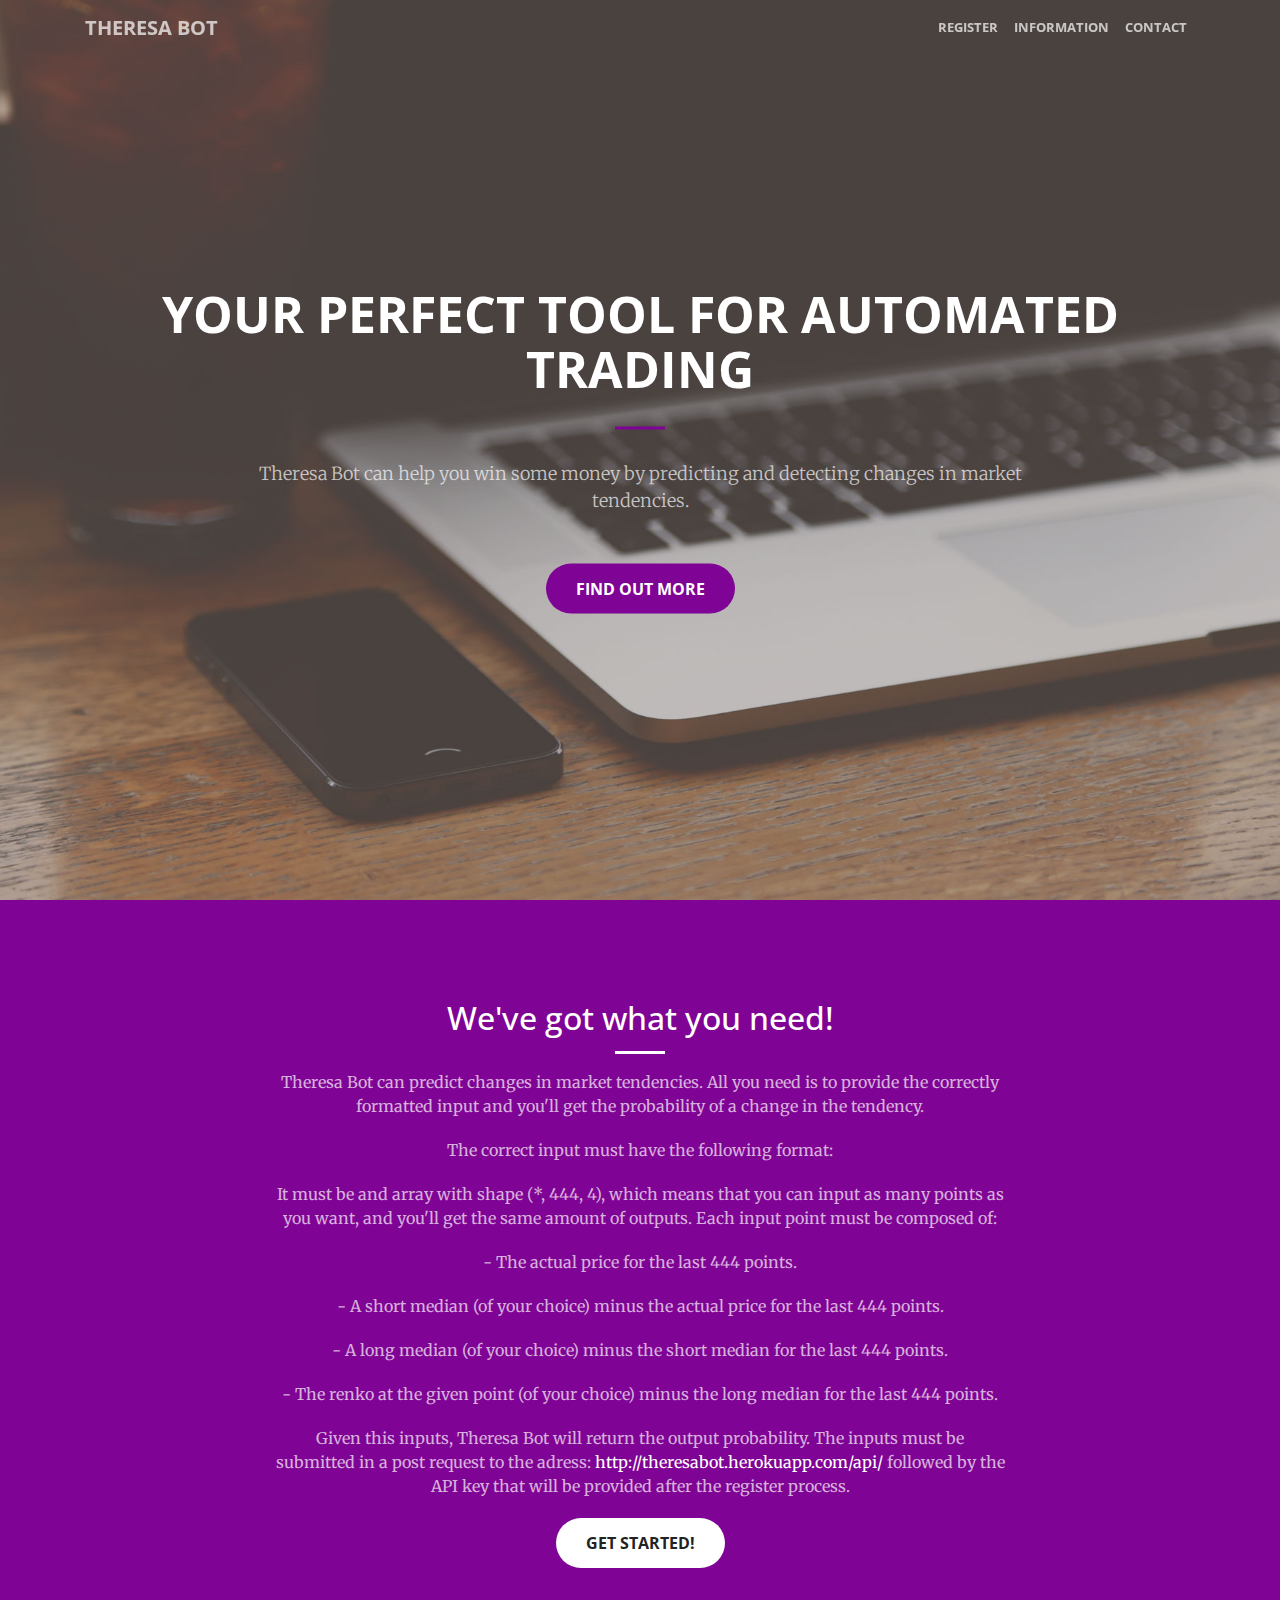
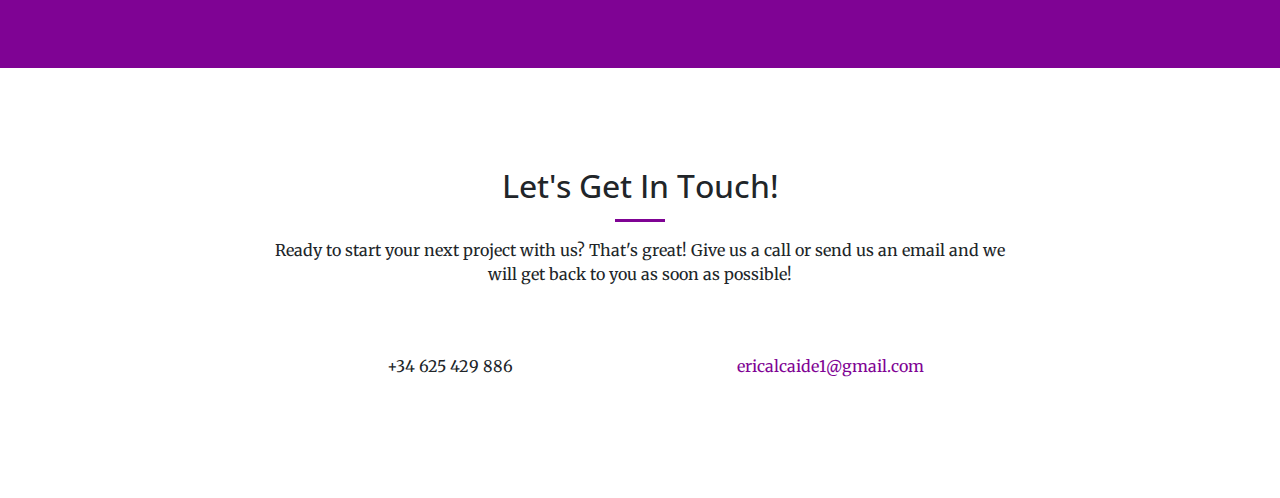
<file: templates/index.html>
<!DOCTYPE html>
<html lang="en">

  <head>

    <meta charset="utf-8">
    <meta name="viewport" content="width=device-width, initial-scale=1, shrink-to-fit=no">
    <meta name="description" content="">
    <meta name="author" content="">

    <title>THERESA BOT - Automated Trading</title>

    <!-- Bootstrap core CSS -->
    <link href="/static/vendor/bootstrap/css/bootstrap.min.css" rel="stylesheet">

    <!-- Custom fonts for this template -->
    <link href="/static/vendor/font-awesome/css/font-awesome.min.css" rel="stylesheet" type="text/css">
    <link href='https://fonts.googleapis.com/css?family=Open+Sans:300italic,400italic,600italic,700italic,800italic,400,300,600,700,800' rel='stylesheet' type='text/css'>
    <link href='https://fonts.googleapis.com/css?family=Merriweather:400,300,300italic,400italic,700,700italic,900,900italic' rel='stylesheet' type='text/css'>

    <!-- Plugin CSS -->
    <link href="/static/vendor/magnific-popup/magnific-popup.css" rel="stylesheet">

    <!-- Custom styles for this template -->
    <link href="/static/css/creative.css" rel="stylesheet">

  </head>

  <body id="page-top">

    <!-- Navigation -->
    <nav class="navbar navbar-expand-lg navbar-light fixed-top" id="mainNav">
      <div class="container">
        <a class="navbar-brand js-scroll-trigger" href="#page-top">Theresa Bot</a>
        <button class="navbar-toggler navbar-toggler-right" type="button" data-toggle="collapse" data-target="#navbarResponsive" aria-controls="navbarResponsive" aria-expanded="false" aria-label="Toggle navigation">
          <span class="navbar-toggler-icon"></span>
        </button>
        <div class="collapse navbar-collapse" id="navbarResponsive">
          <ul class="navbar-nav ml-auto">
            <li class="nav-item">
              <a class="nav-link js-scroll-trigger" href="/register">Register</a>
            </li>
            <li class="nav-item">
              <a class="nav-link js-scroll-trigger" href="#info">Information</a>
            </li>
            <li class="nav-item">
              <a class="nav-link js-scroll-trigger" href="#contact">Contact</a>
            </li>
          </ul>
        </div>
      </div>
    </nav>

    <header class="masthead">
      <div class="header-content">
        <div class="header-content-inner">
          <h1 id="homeHeading">Your Perfect Tool for Automated Trading</h1>
          <hr>
          <p>Theresa Bot can help you win some money by predicting and detecting changes in market tendencies.</p>
          <a class="btn btn-primary btn-xl js-scroll-trigger" href="#info">Find Out More</a>
        </div>
      </div>
    </header>

    <section class="bg-primary" id="info">
      <div class="container">
        <div class="row">
          <div class="col-lg-8 mx-auto text-center">
            <h2 class="section-heading text-white">We've got what you need!</h2>
            <hr class="light">
            <p class="text-faded">Theresa Bot can predict changes in market tendencies. All you need is to provide the correctly formatted input and you'll get the probability of a change in the tendency.</p>
            <pclass="text-faded"></p>
            <p class="text-faded">The correct input must have the following format:</p>
            <p class="text-faded">It must be and array with shape (*, 444, 4), which means that you can input as many points as you want, and you'll get the same amount of outputs. Each input point must be composed of:</p>
            <p class="text-faded">- The actual price for the last 444 points.</p>
            <p class="text-faded">- A short median (of your choice) minus the actual price for the last 444 points.</p>
            <p class="text-faded">- A long median (of your choice) minus the short median for the last 444 points.</p>
            <p class="text-faded">- The renko at the given point (of your choice) minus the long median for the last 444 points.</p>

            <p class="text-faded">Given this inputs, Theresa Bot will return the output probability. The inputs must be submitted in a post request to the adress: <a href="http://theresabot.herokuapp.com/api/" class="whitened">http://theresabot.herokuapp.com/api/</a> followed by the API key that will be provided after the register process.</p>


            <a class="btn btn-default btn-xl js-scroll-trigger" href="/register">Get Started!</a>
          </div>
        </div>
      </div>
    </section>

   <!--  <section id="services">
      <div class="container">
        <div class="row">
          <div class="col-lg-12 text-center">
            <h2 class="section-heading">At Your Service</h2>
            <hr class="primary">
          </div>
        </div>
      </div>
      <div class="container">
        <div class="row">
          <div class="col-lg-3 col-md-6 text-center">
            <div class="service-box">
              <i class="fa fa-4x fa-diamond text-primary sr-icons"></i>
              <h3>Sturdy Templates</h3>
              <p class="text-muted">Our templates are updated regularly so they don't break.</p>
            </div>
          </div>
          <div class="col-lg-3 col-md-6 text-center">
            <div class="service-box">
              <i class="fa fa-4x fa-paper-plane text-primary sr-icons"></i>
              <h3>Ready to Ship</h3>
              <p class="text-muted">You can use this theme as is, or you can make changes!</p>
            </div>
          </div>
          <div class="col-lg-3 col-md-6 text-center">
            <div class="service-box">
              <i class="fa fa-4x fa-newspaper-o text-primary sr-icons"></i>
              <h3>Up to Date</h3>
              <p class="text-muted">We update dependencies to keep things fresh.</p>
            </div>
          </div>
          <div class="col-lg-3 col-md-6 text-center">
            <div class="service-box">
              <i class="fa fa-4x fa-heart text-primary sr-icons"></i>
              <h3>Made with Love</h3>
              <p class="text-muted">You have to make your websites with love these days!</p>
            </div>
          </div>
        </div>
      </div>
    </section>

    <div class="call-to-action bg-dark">
      <div class="container text-center">
        <h2>Free Download at Start Bootstrap!</h2>
        <a class="btn btn-default btn-xl sr-button" href="http://startbootstrap.com/template-overviews/creative/">Download Now!</a>
      </div>
    </div> -->

    <section id="contact">
      <div class="container">
        <div class="row">
          <div class="col-lg-8 mx-auto text-center">
            <h2 class="section-heading">Let's Get In Touch!</h2>
            <hr class="primary">
            <p>Ready to start your next project with us? That's great! Give us a call or send us an email and we will get back to you as soon as possible!</p>
          </div>
        </div>
        <div class="row">
          <div class="col-lg-4 ml-auto text-center">
            <i class="fa fa-phone fa-3x sr-contact"></i>
            <p>+34 625 429 886</p>
          </div>
          <div class="col-lg-4 mr-auto text-center">
            <i class="fa fa-envelope-o fa-3x sr-contact"></i>
            <p>
              <a href="mailto:ericalcaide1@gmail.com">ericalcaide1@gmail.com</a>
            </p>
          </div>
        </div>
      </div>
    </section>

    <!-- Bootstrap core JavaScript -->
    <script src="/static/vendor/jquery/jquery.min.js"></script>
    <script src="/static/vendor/popper/popper.min.js"></script>
    <script src="/static/vendor/bootstrap/js/bootstrap.min.js"></script>

    <!-- Plugin JavaScript -->
    <script src="/static/vendor/jquery-easing/jquery.easing.min.js"></script>
    <script src="/static/vendor/scrollreveal/scrollreveal.min.js"></script>
    <script src="/static/vendor/magnific-popup/jquery.magnific-popup.min.js"></script>

    <!-- Custom scripts for this template -->
    <script src="/static/js/creative.min.js"></script>

  </body>

</html>
</file>
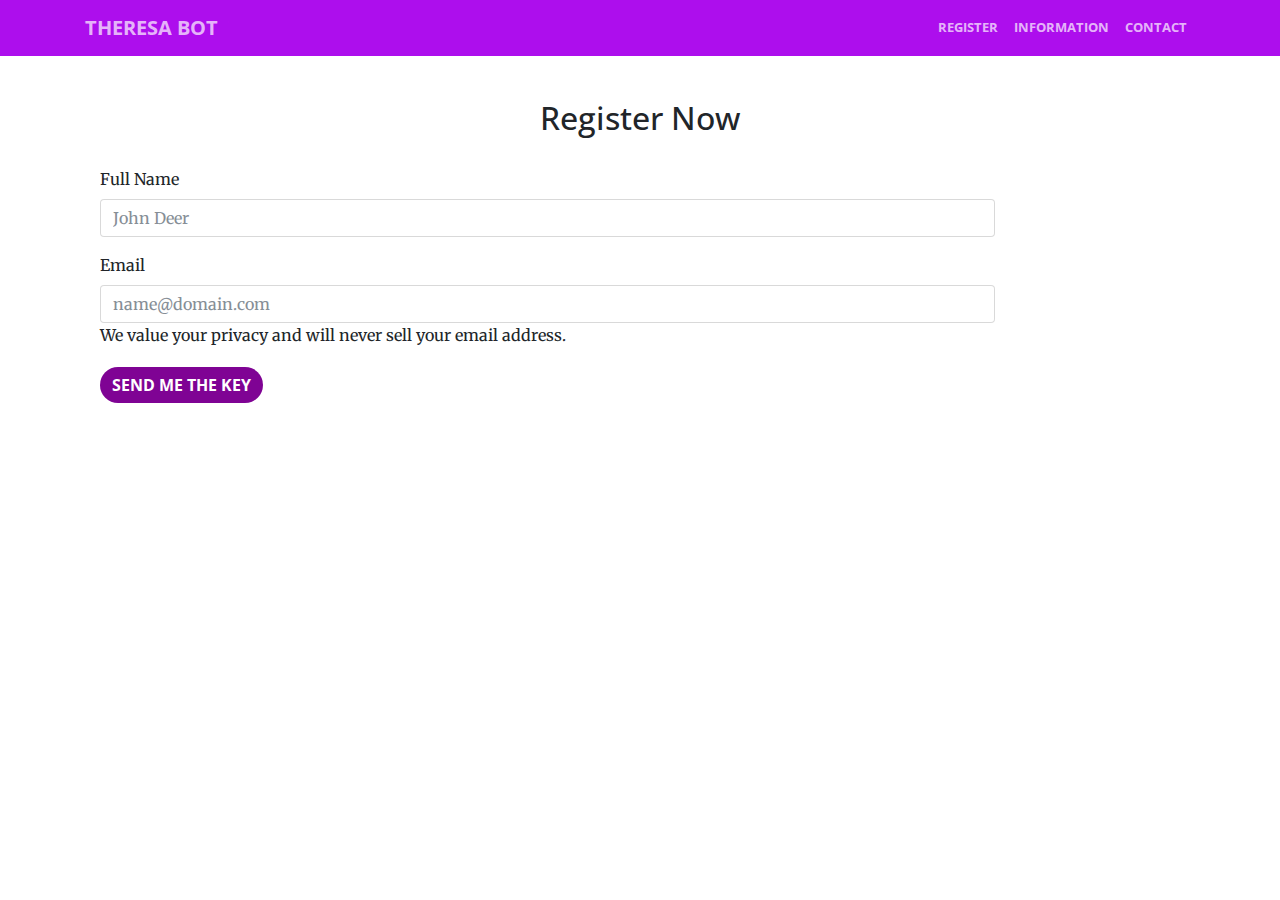
<file: templates/register.html>
<!DOCTYPE html>
<html lang="en">

  <head>

    <meta charset="utf-8">
    <meta name="viewport" content="width=device-width, initial-scale=1, shrink-to-fit=no">
    <meta name="description" content="">
    <meta name="author" content="">

    <title>THERESA BOT - Automated Trading</title>

    <!-- Bootstrap core CSS -->
    <link href="/static/vendor/bootstrap/css/bootstrap.min.css" rel="stylesheet">

    <!-- Custom fonts for this template -->
    <link href="/static/vendor/font-awesome/css/font-awesome.min.css" rel="stylesheet" type="text/css">
    <link href='https://fonts.googleapis.com/css?family=Open+Sans:300italic,400italic,600italic,700italic,800italic,400,300,600,700,800' rel='stylesheet' type='text/css'>
    <link href='https://fonts.googleapis.com/css?family=Merriweather:400,300,300italic,400italic,700,700italic,900,900italic' rel='stylesheet' type='text/css'>

    <!-- Plugin CSS -->
    <link href="/static/vendor/magnific-popup/magnific-popup.css" rel="stylesheet">

    <!-- Custom styles for this template -->
    <link href="/static/css/creative.css" rel="stylesheet">

  </head>

  <body id="page-top">

    <!-- Navigation -->
    <nav class="navbar navbar-expand-lg navbar-light fixed-top" id="mainNav" style="background-color:#ad0eed;">
      <div class="container">
        <a class="navbar-brand js-scroll-trigger" href="../">Theresa Bot</a>
        <button class="navbar-toggler navbar-toggler-right" type="button" data-toggle="collapse" data-target="#navbarResponsive" aria-controls="navbarResponsive" aria-expanded="false" aria-label="Toggle navigation">
          <span class="navbar-toggler-icon"></span>
        </button>
        <div class="collapse navbar-collapse" id="navbarResponsive">
          <ul class="navbar-nav ml-auto">
            <li class="nav-item">
              <a class="nav-link js-scroll-trigger" href="">Register</a>
            </li>
            <li class="nav-item">
              <a class="nav-link js-scroll-trigger" href="../#info">Information</a>
            </li>
            <li class="nav-item">
              <a class="nav-link js-scroll-trigger" href="../#contact">Contact</a>
            </li>
          </ul>
        </div>
      </div>
    </nav>

   <!--  <header class="masthead">
      <div class="header-content">
        <div class="header-content-inner">
          <h1 id="homeHeading">Your Perfect Tool for Automated Trading</h1>
          <hr>
          <p>Theresa Bot can help you win some money by predicting and detecting changes in market tendencies.</p>
          <a class="btn btn-primary btn-xl js-scroll-trigger" href="#info">Find Out More</a>
        </div>
      </div>
    </header> -->

    <section style="abckground-color:white; height:100%;">
      <div class="container">
        <center><h2>Register Now</h2></center>
        <br>
        <form class="form-horizontal" action="/registered/" method="post">

          <div class="form-group"> <!-- Full Name -->
            <label for="full_name_id" class="control-label col-sm-2">Full Name</label>
            <div class="col-sm-10">
              <input type="text" class="form-control" id="full_name_id" name="full_name" placeholder="John Deer">
            </div>  
          </div>

          <div class="form-group"> <!-- Email -->
            <label for="email_id" class="control-label col-sm-2">Email</label>
            <div class="col-sm-10">
              <input type="email" class="form-control" id="email_id" name="email_name" placeholder="name@domain.com">
              <p class="help-text">We value your privacy and will never sell your email address.</p>
            </div>  
          </div>

          <div class="form-group"> <!-- Submit Button -->
            <div class="col-sm-10 col-sm-offset-2">                     
              <button type="submit" class="btn btn-primary">Send me the key</button>
            </div>
          </div>        
           
        </form> 
      </div>
    </section>

   <!--  <section id="services">
      <div class="container">
        <div class="row">
          <div class="col-lg-12 text-center">
            <h2 class="section-heading">At Your Service</h2>
            <hr class="primary">
          </div>
        </div>
      </div>
      <div class="container">
        <div class="row">
          <div class="col-lg-3 col-md-6 text-center">
            <div class="service-box">
              <i class="fa fa-4x fa-diamond text-primary sr-icons"></i>
              <h3>Sturdy Templates</h3>
              <p class="text-muted">Our templates are updated regularly so they don't break.</p>
            </div>
          </div>
          <div class="col-lg-3 col-md-6 text-center">
            <div class="service-box">
              <i class="fa fa-4x fa-paper-plane text-primary sr-icons"></i>
              <h3>Ready to Ship</h3>
              <p class="text-muted">You can use this theme as is, or you can make changes!</p>
            </div>
          </div>
          <div class="col-lg-3 col-md-6 text-center">
            <div class="service-box">
              <i class="fa fa-4x fa-newspaper-o text-primary sr-icons"></i>
              <h3>Up to Date</h3>
              <p class="text-muted">We update dependencies to keep things fresh.</p>
            </div>
          </div>
          <div class="col-lg-3 col-md-6 text-center">
            <div class="service-box">
              <i class="fa fa-4x fa-heart text-primary sr-icons"></i>
              <h3>Made with Love</h3>
              <p class="text-muted">You have to make your websites with love these days!</p>
            </div>
          </div>
        </div>
      </div>
    </section>

    <div class="call-to-action bg-dark">
      <div class="container text-center">
        <h2>Free Download at Start Bootstrap!</h2>
        <a class="btn btn-default btn-xl sr-button" href="http://startbootstrap.com/template-overviews/creative/">Download Now!</a>
      </div>
    </div> -->

<!--     <section id="contact">
      <div class="container">
        <div class="row">
          <div class="col-lg-8 mx-auto text-center">
            <h2 class="section-heading">Let's Get In Touch!</h2>
            <hr class="primary">
            <p>Ready to start your next project with us? That's great! Give us a call or send us an email and we will get back to you as soon as possible!</p>
          </div>
        </div>
        <div class="row">
          <div class="col-lg-4 ml-auto text-center">
            <i class="fa fa-phone fa-3x sr-contact"></i>
            <p>+34 625 429 886</p>
          </div>
          <div class="col-lg-4 mr-auto text-center">
            <i class="fa fa-envelope-o fa-3x sr-contact"></i>
            <p>
              <a href="mailto:ericalcaide1@gmail.com">ericalcaide1@gmail.com</a>
            </p>
          </div>
        </div>
      </div>
    </section> -->

    <!-- Bootstrap core JavaScript -->
    <script src="/static/vendor/jquery/jquery.min.js"></script>
    <script src="/static/vendor/popper/popper.min.js"></script>
    <script src="/static/vendor/bootstrap/js/bootstrap.min.js"></script>

    <!-- Plugin JavaScript -->
    <script src="/static/vendor/jquery-easing/jquery.easing.min.js"></script>
    <script src="/static/vendor/scrollreveal/scrollreveal.min.js"></script>
    <script src="/static/vendor/magnific-popup/jquery.magnific-popup.min.js"></script>

    <!-- Custom scripts for this template -->
    <script src="/static/js/creative.min.js"></script>

  </body>

</html>
</file>
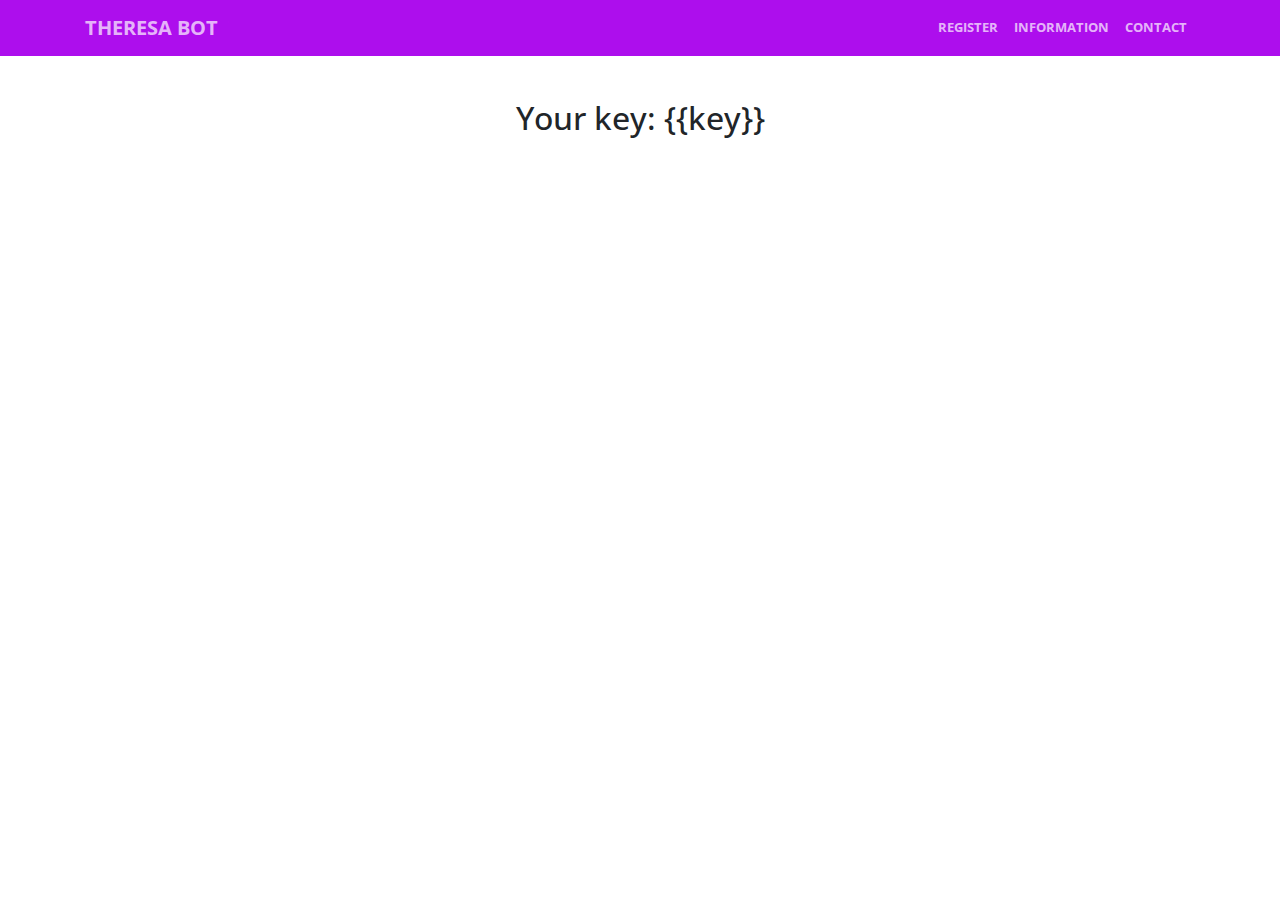
<file: templates/registered.html>
<!DOCTYPE html>
<html lang="en">

  <head>

    <meta charset="utf-8">
    <meta name="viewport" content="width=device-width, initial-scale=1, shrink-to-fit=no">
    <meta name="description" content="">
    <meta name="author" content="">

    <title>THERESA BOT - Automated Trading</title>

    <!-- Bootstrap core CSS -->
    <link href="/static/vendor/bootstrap/css/bootstrap.min.css" rel="stylesheet">

    <!-- Custom fonts for this template -->
    <link href="/static/vendor/font-awesome/css/font-awesome.min.css" rel="stylesheet" type="text/css">
    <link href='https://fonts.googleapis.com/css?family=Open+Sans:300italic,400italic,600italic,700italic,800italic,400,300,600,700,800' rel='stylesheet' type='text/css'>
    <link href='https://fonts.googleapis.com/css?family=Merriweather:400,300,300italic,400italic,700,700italic,900,900italic' rel='stylesheet' type='text/css'>

    <!-- Plugin CSS -->
    <link href="/static/vendor/magnific-popup/magnific-popup.css" rel="stylesheet">

    <!-- Custom styles for this template -->
    <link href="/static/css/creative.css" rel="stylesheet">

  </head>

  <body id="page-top">

    <!-- Navigation -->
    <nav class="navbar navbar-expand-lg navbar-light fixed-top" id="mainNav" style="background-color:#ad0eed;">
      <div class="container">
        <a class="navbar-brand js-scroll-trigger" href="../">Theresa Bot</a>
        <button class="navbar-toggler navbar-toggler-right" type="button" data-toggle="collapse" data-target="#navbarResponsive" aria-controls="navbarResponsive" aria-expanded="false" aria-label="Toggle navigation">
          <span class="navbar-toggler-icon"></span>
        </button>
        <div class="collapse navbar-collapse" id="navbarResponsive">
          <ul class="navbar-nav ml-auto">
            <li class="nav-item">
              <a class="nav-link js-scroll-trigger" href="../register/">Register</a>
            </li>
            <li class="nav-item">
              <a class="nav-link js-scroll-trigger" href="../#info">Information</a>
            </li>
            <li class="nav-item">
              <a class="nav-link js-scroll-trigger" href="../#contact">Contact</a>
            </li>
          </ul>
        </div>
      </div>
    </nav>

   <!--  <header class="masthead">
      <div class="header-content">
        <div class="header-content-inner">
          <h1 id="homeHeading">Your Perfect Tool for Automated Trading</h1>
          <hr>
          <p>Theresa Bot can help you win some money by predicting and detecting changes in market tendencies.</p>
          <a class="btn btn-primary btn-xl js-scroll-trigger" href="#info">Find Out More</a>
        </div>
      </div>
    </header> -->

    <section style="abckground-color:white; height:100%;">
      <div class="container">
        <center><h2>Your key: {{key}}</h2></center>
      </div>
    </section>

   <!--  <section id="services">
      <div class="container">
        <div class="row">
          <div class="col-lg-12 text-center">
            <h2 class="section-heading">At Your Service</h2>
            <hr class="primary">
          </div>
        </div>
      </div>
      <div class="container">
        <div class="row">
          <div class="col-lg-3 col-md-6 text-center">
            <div class="service-box">
              <i class="fa fa-4x fa-diamond text-primary sr-icons"></i>
              <h3>Sturdy Templates</h3>
              <p class="text-muted">Our templates are updated regularly so they don't break.</p>
            </div>
          </div>
          <div class="col-lg-3 col-md-6 text-center">
            <div class="service-box">
              <i class="fa fa-4x fa-paper-plane text-primary sr-icons"></i>
              <h3>Ready to Ship</h3>
              <p class="text-muted">You can use this theme as is, or you can make changes!</p>
            </div>
          </div>
          <div class="col-lg-3 col-md-6 text-center">
            <div class="service-box">
              <i class="fa fa-4x fa-newspaper-o text-primary sr-icons"></i>
              <h3>Up to Date</h3>
              <p class="text-muted">We update dependencies to keep things fresh.</p>
            </div>
          </div>
          <div class="col-lg-3 col-md-6 text-center">
            <div class="service-box">
              <i class="fa fa-4x fa-heart text-primary sr-icons"></i>
              <h3>Made with Love</h3>
              <p class="text-muted">You have to make your websites with love these days!</p>
            </div>
          </div>
        </div>
      </div>
    </section>

    <div class="call-to-action bg-dark">
      <div class="container text-center">
        <h2>Free Download at Start Bootstrap!</h2>
        <a class="btn btn-default btn-xl sr-button" href="http://startbootstrap.com/template-overviews/creative/">Download Now!</a>
      </div>
    </div> -->

<!--     <section id="contact">
      <div class="container">
        <div class="row">
          <div class="col-lg-8 mx-auto text-center">
            <h2 class="section-heading">Let's Get In Touch!</h2>
            <hr class="primary">
            <p>Ready to start your next project with us? That's great! Give us a call or send us an email and we will get back to you as soon as possible!</p>
          </div>
        </div>
        <div class="row">
          <div class="col-lg-4 ml-auto text-center">
            <i class="fa fa-phone fa-3x sr-contact"></i>
            <p>+34 625 429 886</p>
          </div>
          <div class="col-lg-4 mr-auto text-center">
            <i class="fa fa-envelope-o fa-3x sr-contact"></i>
            <p>
              <a href="mailto:ericalcaide1@gmail.com">ericalcaide1@gmail.com</a>
            </p>
          </div>
        </div>
      </div>
    </section> -->

    <!-- Bootstrap core JavaScript -->
    <script src="/static/vendor/jquery/jquery.min.js"></script>
    <script src="/static/vendor/popper/popper.min.js"></script>
    <script src="/static/vendor/bootstrap/js/bootstrap.min.js"></script>

    <!-- Plugin JavaScript -->
    <script src="/static/vendor/jquery-easing/jquery.easing.min.js"></script>
    <script src="/static/vendor/scrollreveal/scrollreveal.min.js"></script>
    <script src="/static/vendor/magnific-popup/jquery.magnific-popup.min.js"></script>

    <!-- Custom scripts for this template -->
    <script src="/static/js/creative.min.js"></script>

  </body>

</html>
</file>
<file: static/css/creative.css>
/*!
 * Start Bootstrap - Createive v4.0.0-beta (http://startbootstrap.com/template-overviews/creative)
 * Copyright 2013-2017 Start Bootstrap
 * Licensed under MIT (https://github.com/BlackrockDigital/startbootstrap-creative/blob/master/LICENSE)
 */
body,
html {
  width: 100%;
  height: 100%; }

body {
  font-family: 'Merriweather', 'Helvetica Neue', Arial, sans-serif; }

hr {
  max-width: 50px;
  border-width: 3px;
  border-color: #7F0394; }

hr.light {
  border-color: white; }

a {
  color: #7F0394;
  -webkit-transition: all 0.2s;
  -moz-transition: all 0.2s;
  transition: all 0.2s; }
  a:focus, a:hover {
    color: #7F0394; }

h1,
h2,
h3,
h4,
h5,
h6 {
  font-family: 'Open Sans', 'Helvetica Neue', Arial, sans-serif; }

p {
  font-size: 16px;
  line-height: 1.5;
  margin-bottom: 20px; }

.bg-primary {
  background-color: #7F0394 !important; }

.bg-dark {
  color: white;
  background-color: #222222 !important; }

.text-faded {
  color: rgba(255, 255, 255, 0.7); }

section {
  padding: 100px 0; }

.section-heading {
  margin-top: 0; }

::-moz-selection {
  color: white;
  background: #222222;
  text-shadow: none; }

::selection {
  color: white;
  background: #222222;
  text-shadow: none; }

img::selection {
  color: white;
  background: transparent; }

img::-moz-selection {
  color: white;
  background: transparent; }

body {
  -webkit-tap-highlight-color: #222222; }

#mainNav {
  border-color: rgba(34, 34, 34, 0.05);
  background-color: white;
  font-family: 'Open Sans', 'Helvetica Neue', Arial, sans-serif;
  -webkit-transition: all 0.2s;
  -moz-transition: all 0.2s;
  transition: all 0.2s; }
  #mainNav .navbar-brand {
    font-weight: 700;
    text-transform: uppercase;
    color: #7F0394;
    font-family: 'Open Sans', 'Helvetica Neue', Arial, sans-serif; }
    #mainNav .navbar-brand:focus, #mainNav .navbar-brand:hover {
      color: #7F0394; }
  #mainNav .navbar-toggle {
    font-size: 12px;
    font-weight: 700;
    text-transform: uppercase;
    color: #222222; }
  #mainNav .navbar-nav > li.nav-item > a.nav-link:focus,
  #mainNav .navbar-nav > li.nav-item > a.nav-link {
    font-size: 13px;
    font-weight: 700;
    text-transform: uppercase;
    color: #222222; }
    #mainNav .navbar-nav > li.nav-item > a.nav-link:focus:hover,
    #mainNav .navbar-nav > li.nav-item > a.nav-link:hover {
      color: #7F0394; }
    #mainNav .navbar-nav > li.nav-item > a.nav-link:focus.active,
    #mainNav .navbar-nav > li.nav-item > a.nav-link.active {
      color: #7F0394 !important;
      background-color: transparent; }
      #mainNav .navbar-nav > li.nav-item > a.nav-link:focus.active:hover,
      #mainNav .navbar-nav > li.nav-item > a.nav-link.active:hover {
        background-color: transparent; }
  @media (min-width: 992px) {
    #mainNav {
      border-color: rgba(255, 255, 255, 0.3);
      background-color: transparent; }
      #mainNav .navbar-brand {
        color: rgba(255, 255, 255, 0.7); }
        #mainNav .navbar-brand:focus, #mainNav .navbar-brand:hover {
          color: white; }
      #mainNav .navbar-nav > li.nav-item > a.nav-link,
      #mainNav .navbar-nav > li.nav-item > a.nav-link:focus {
        color: rgba(255, 255, 255, 0.7); }
        #mainNav .navbar-nav > li.nav-item > a.nav-link:hover,
        #mainNav .navbar-nav > li.nav-item > a.nav-link:focus:hover {
          color: white; }
      #mainNav.navbar-shrink {
        border-color: rgba(34, 34, 34, 0.05);
        background-color: white; }
        #mainNav.navbar-shrink .navbar-brand {
          font-size: 16px;
          color: #7F0394; }
          #mainNav.navbar-shrink .navbar-brand:focus, #mainNav.navbar-shrink .navbar-brand:hover {
            color: #7F0394; }
        #mainNav.navbar-shrink .navbar-nav > li.nav-item > a.nav-link,
        #mainNav.navbar-shrink .navbar-nav > li.nav-item > a.nav-link:focus {
          color: #222222; }
          #mainNav.navbar-shrink .navbar-nav > li.nav-item > a.nav-link:hover,
          #mainNav.navbar-shrink .navbar-nav > li.nav-item > a.nav-link:focus:hover {
            color: #7F0394; } }

header.masthead {
  position: relative;
  width: 100%;
  min-height: auto;
  text-align: center;
  color: white;
  background-image: url("../img/header.jpg");
  background-position: center;
  -webkit-background-size: cover;
  -moz-background-size: cover;
  -o-background-size: cover;
  background-size: cover; }
  header.masthead .header-content {
    position: relative;
    width: 100%;
    padding: 150px 15px 100px;
    text-align: center; }
    header.masthead .header-content .header-content-inner h1 {
      font-size: 30px;
      font-weight: 700;
      margin-top: 0;
      margin-bottom: 0;
      text-transform: uppercase; }
    header.masthead .header-content .header-content-inner hr {
      margin: 30px auto; }
    header.masthead .header-content .header-content-inner p {
      font-size: 16px;
      font-weight: 300;
      margin-bottom: 50px;
      color: rgba(255, 255, 255, 0.7); }
  @media (min-width: 768px) {
    header.masthead {
      height: 100%;
      min-height: 600px; }
      header.masthead .header-content {
        position: absolute;
        top: 50%;
        padding: 0 50px;
        -webkit-transform: translateY(-50%);
        -ms-transform: translateY(-50%);
        transform: translateY(-50%); }
        header.masthead .header-content .header-content-inner {
          max-width: 1000px;
          margin-right: auto;
          margin-left: auto; }
          header.masthead .header-content .header-content-inner h1 {
            font-size: 50px; }
          header.masthead .header-content .header-content-inner p {
            font-size: 18px;
            max-width: 80%;
            margin-right: auto;
            margin-left: auto; } }

.service-box {
  max-width: 400px;
  margin: 50px auto 0; }
  @media (min-width: 992px) {
    .service-box {
      margin: 20px auto 0; } }
  .service-box p {
    margin-bottom: 0; }

.portfolio-box {
  position: relative;
  display: block;
  max-width: 650px;
  margin: 0 auto; }
  .portfolio-box .portfolio-box-caption {
    position: absolute;
    bottom: 0;
    display: block;
    width: 100%;
    height: 100%;
    text-align: center;
    opacity: 0;
    color: white;
    background: rgba(240, 95, 64, 0.9);
    -webkit-transition: all 0.2s;
    -moz-transition: all 0.2s;
    transition: all 0.2s; }
    .portfolio-box .portfolio-box-caption .portfolio-box-caption-content {
      position: absolute;
      top: 50%;
      width: 100%;
      transform: translateY(-50%);
      text-align: center; }
      .portfolio-box .portfolio-box-caption .portfolio-box-caption-content .project-category,
      .portfolio-box .portfolio-box-caption .portfolio-box-caption-content .project-name {
        padding: 0 15px;
        font-family: 'Open Sans', 'Helvetica Neue', Arial, sans-serif; }
      .portfolio-box .portfolio-box-caption .portfolio-box-caption-content .project-category {
        font-size: 14px;
        font-weight: 600;
        text-transform: uppercase; }
      .portfolio-box .portfolio-box-caption .portfolio-box-caption-content .project-name {
        font-size: 18px; }
  .portfolio-box:hover .portfolio-box-caption {
    opacity: 1; }
  .portfolio-box:focus {
    outline: none; }
  @media (min-width: 768px) {
    .portfolio-box .portfolio-box-caption .portfolio-box-caption-content .project-category {
      font-size: 16px; }
    .portfolio-box .portfolio-box-caption .portfolio-box-caption-content .project-name {
      font-size: 22px; } }

.call-to-action {
  padding: 50px 0; }
  .call-to-action h2 {
    margin: 0 auto 20px; }

.text-primary {
  color: #7F0394 !important; }

.no-gutter > [class*='col-'] {
  padding-right: 0;
  padding-left: 0; }

.btn-default {
  color: #222222;
  border-color: white;
  background-color: white; }
  .btn-default.focus, .btn-default:focus {
    color: #222222;
    border-color: #bfbfbf;
    background-color: #e6e6e6; }
  .btn-default:hover {
    color: #222222;
    border-color: #e0e0e0;
    background-color: #e6e6e6; }
  .btn-default.active, .btn-default:active,
  .open > .btn-default.dropdown-toggle {
    color: #222222;
    border-color: #e0e0e0;
    background-color: #e6e6e6; }
    .btn-default.active.focus, .btn-default.active:focus, .btn-default.active:hover, .btn-default:active.focus, .btn-default:active:focus, .btn-default:active:hover,
    .open > .btn-default.dropdown-toggle.focus,
    .open > .btn-default.dropdown-toggle:focus,
    .open > .btn-default.dropdown-toggle:hover {
      color: #222222;
      border-color: #bfbfbf;
      background-color: #d4d4d4; }
  .btn-default.active, .btn-default:active,
  .open > .btn-default.dropdown-toggle {
    background-image: none; }
  .btn-default.disabled.focus, .btn-default.disabled:focus, .btn-default.disabled:hover, .btn-default[disabled].focus, .btn-default[disabled]:focus, .btn-default[disabled]:hover,
  fieldset[disabled] .btn-default.focus,
  fieldset[disabled] .btn-default:focus,
  fieldset[disabled] .btn-default:hover {
    border-color: white;
    background-color: white; }
  .btn-default .badge {
    color: white;
    background-color: #222222; }

.btn-primary {
  color: white;
  border-color: #7F0394;
  background-color: #7F0394; }
  .btn-primary.focus, .btn-primary:focus {
    color: white;
    border-color: #a4270d;
    background-color: #ad0eed; }
  .btn-primary:hover {
    color: white;
    border-color: #e13612;
    background-color: #ad0eed; }
  .btn-primary.active, .btn-primary:active,
  .open > .btn-primary.dropdown-toggle {
    color: white;
    border-color: #e13612;
    background-color: #ad0eed; }
    .btn-primary.active.focus, .btn-primary.active:focus, .btn-primary.active:hover, .btn-primary:active.focus, .btn-primary:active:focus, .btn-primary:active:hover,
    .open > .btn-primary.dropdown-toggle.focus,
    .open > .btn-primary.dropdown-toggle:focus,
    .open > .btn-primary.dropdown-toggle:hover {
      color: white;
      border-color: #a4270d;
      background-color: #c93110; }
  .btn-primary.active, .btn-primary:active,
  .open > .btn-primary.dropdown-toggle {
    background-image: none; }
  .btn-primary.disabled.focus, .btn-primary.disabled:focus, .btn-primary.disabled:hover, .btn-primary[disabled].focus, .btn-primary[disabled]:focus, .btn-primary[disabled]:hover,
  fieldset[disabled] .btn-primary.focus,
  fieldset[disabled] .btn-primary:focus,
  fieldset[disabled] .btn-primary:hover {
    border-color: #7F0394;
    background-color: #7F0394; }
  .btn-primary .badge {
    color: #7F0394;
    background-color: white; }

.btn {
  font-weight: 700;
  text-transform: uppercase;
  border: none;
  border-radius: 300px;
  font-family: 'Open Sans', 'Helvetica Neue', Arial, sans-serif; }

.btn-xl {
  padding: 15px 30px; }









.whitened{
  color:white!important;
}
</file>
